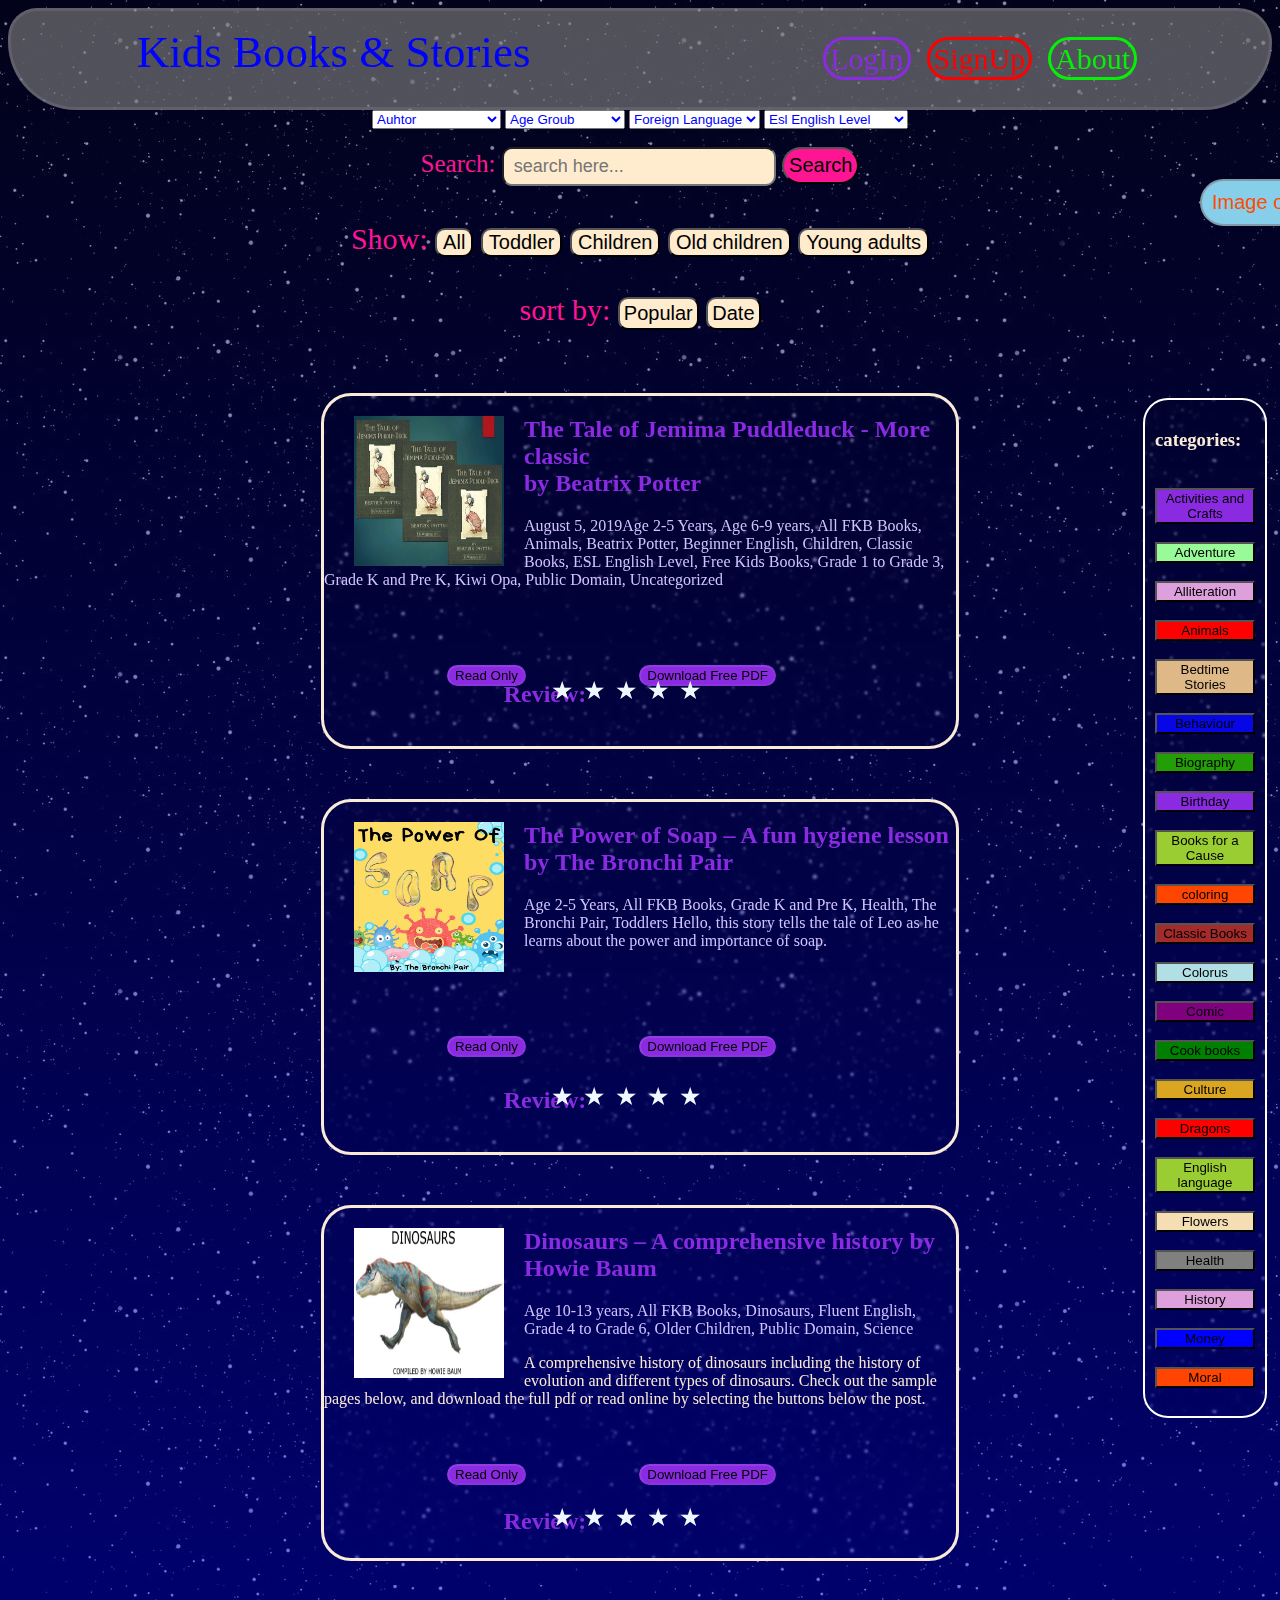
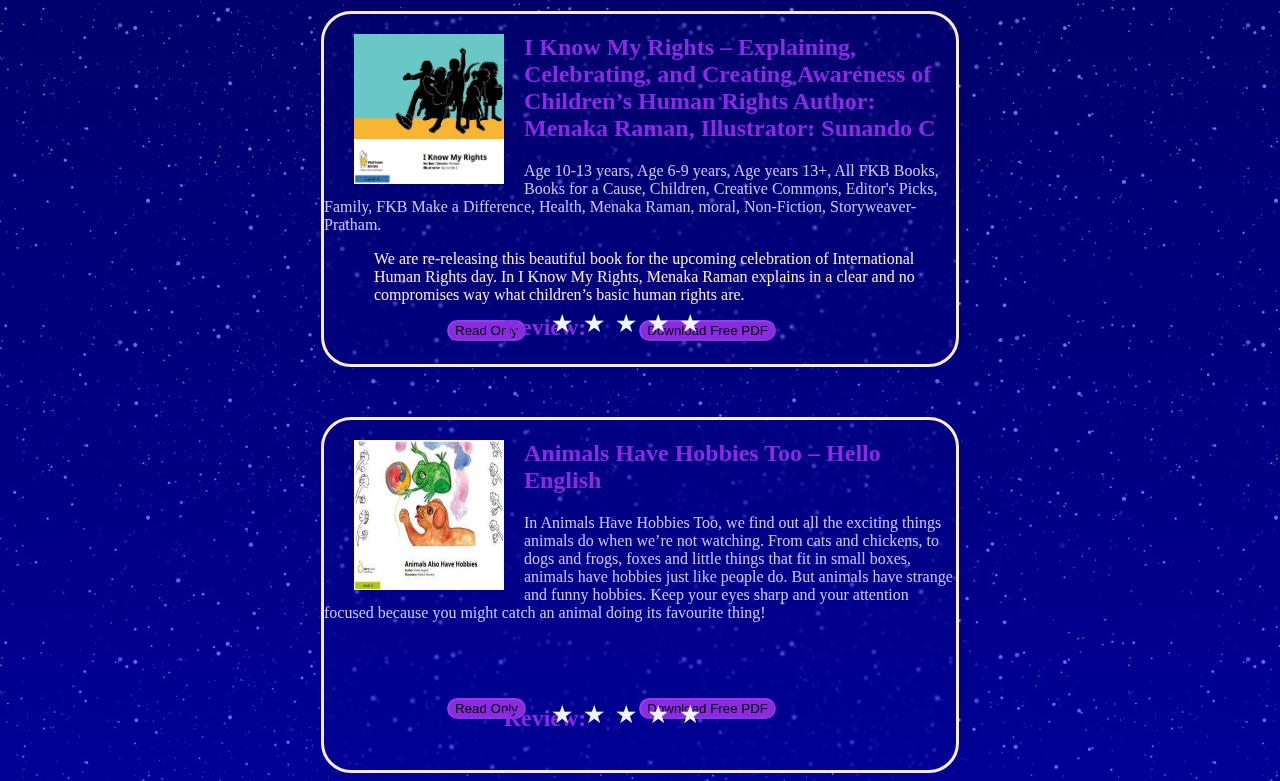
<file: index.html>
<!DOCTYPE HTML>

<head>
<title >Kids Books & Stories</title>
<meta name="viewport" content="width=device-width">
<link rel="stylesheet" href="style.css" type="text/css">
<link href='https://unpkg.com/boxicons@2.1.4/css/boxicons.min.css' rel='stylesheet'>

<title>Star Ratings</title>
</head>

<body>
<div class="container">
    <nav>
     <a   class="logo" href="#">  Kids Books & Stories</a>
     
 <ul>
   <li><a  class="login" href="index4.html">LogIn</a></li> 
   <li><a  class="signup" href="index5.html">SignUp</a></li>
   <li><a  class="info" href="index1.html">About</a></li>
  
 </ul>
  </nav>
</div>

<div class="list">
<select  style="color:blue;"  name="author">
<option style="color: black;" value="0" selected disabled>Auhtor</option>
<option value="Beatrix">Beatrix Potter</option>
<option value="Cheri">The Bronchi Pair</option>
<option value="Daniel">Howie Baum</option>
<option value="Elena">Menaka Raman</option>
<option value="Fred">Fred Strydom</option>
<option value="Gabe">Gabe Fankhauser</option>
<option value="Helen">Helen Brain</option>
<option value="Ivan">Ivan Parvov</option>
<option value="James">James Minter</option>
</select>

<select  style="color: blue; "  name="age">
<option  style="color: black; "    value="0" selected disabled>Age Groub</option>
<option value="2-5">Age 1-3 years</option>
<option value="2-5">Age 2-5 years</option>
<option value="6-9">Age 6-9years</option>
<option value="10-13">Age 10-13 years</option>
<option value="13+">Age 13+ years</option>
</select>

<select style="color: blue; " name="lang">
    <option  style="color: black; "value="0" selected disabled>Foreign Language</option>
    <option value="farsi">Farsi</option>
    <option value="french">French</option>
    <option value="german">German</option>
    <option value="turkish">Turkish</option>
    <option value="hindi">Hindi</option>
    <option value="spanish">Spanish</option>
    </select>

    <select style="color: blue; " name="ESL">
    <option style="color: black; " value="0" selected disabled>Esl English Level</option>
    <option value="beginner">Beginner English</option>
    <option value="intermediate">Intermediate English</option>
    <option value="fluent">Fluent English</option>
    </select>
</div>
<a  href="index3.html"><input class="images"  type="button" value="Image of Books"></a>
<br>
<div class="search">
<label style="color:deeppink ;">Search:</label>
<input style="height: 25px; width: 250px;outline: none; padding: 5px 10px; font-size: large;"  class="box" type="text" name="research" placeholder="search here..."  >
<input  class="button"  type="button" value="Search">
</div>
<br>
<br>
<div class="show">
<label style="color:deeppink;">Show:</label>
<input class ="showing" type="button" value="All" name="showing">
<input class ="showing" type="button" value="Toddler" name="Showing">
<input class ="showing" type="button" value="Children" name="Showing">
<input class ="showing" type="button" value="Old children" name="Showing">
<input class ="showing" type="button" value="Young adults" name="Showing">
</div>
<br>
<br>
<div class="sort">
    <label   style="color:deeppink;">sort by:</label>
    <input type="button" name="sort by" value="Popular">
    <input type="button" name="sort by" value="Date">
    </div>

    <div class="categories">
      <h3 style="font-size:400; color: antiquewhite; ">categories:</h3><br>
      <button style="background-color: blueviolet;">Activities and Crafts</button><br>
      <button  style="background-color:palegreen;">Adventure </button><br>
      <button  style="background-color: plum"> Alliteration</button><br>   
       <button  style="background-color: red"> Animals</button><br>
      <button style="background-color: burlywood"> Bedtime Stories</button><br> 
      <button style="background-color: rgb(7, 7, 230)">Behaviour</button><br>
      <button style="background-color: rgb(35, 158, 7);"> Biography</button><br>
      <button style="background-color: blueviolet;">Birthday</button><br>
      <button style="background-color: yellowgreen">Books for a Cause</button><br>      
      <button style="background-color: orangered">coloring</button><br>  
      <button style="background-color:brown">Classic  Books</button><br> 
      <button style="background-color: powderblue">Colorus</button><br> 
      <button style="background-color: purple">Comic</button><br> 
      <button style="background-color: green">Cook books</button><br> 
      <button style="background-color: goldenrod">Culture</button><br> 
      <button style="background-color: red">Dragons</button><br> 
      <button style="background-color: yellowgreen">English language</button><br> 
      <button style="background-color:wheat">Flowers</button><br> 
      <button style="background-color: gray">Health</button><br> 
      <button style="background-color:plum">History</button><br> 
      <button style="background-color: blue">Money</button><br> 
      <button style="background-color: orangered">Moral</button><br> 
    </div>

   <div class="books">
   <img class="img" src="beatrix potter.jpg" width="150px" height="150px">
   <h2 style="color: blueviolet;">The Tale of Jemima Puddleduck - More classic <br> by Beatrix Potter</h2>
   <p style="color: rgb(208, 196, 255);">August 5, 2019Age 2-5 Years, Age 6-9 years, All FKB Books, Animals, Beatrix Potter, Beginner English, Children, Classic Books, ESL English Level, Free Kids Books, Grade 1 to Grade 3, Grade K and Pre K, Kiwi Opa, Public Domain, Uncategorized </p>
  
    <input class="btn" type="button" value="Read Only">
    <input class="but" type="button" value="Download Free PDF">
    <h2  class="review"  style="color: blueviolet; text-align:center;">Review:</h2>
    <div class="rating">
      <input type="radio" id="star5" name="rating" value="5">
      <label for="star5"></label>
      <input type="radio" id="star4" name="rating" value="4">
      <label for="star4"></label>
      <input type="radio" id="star3" name="rating" value="3">
      <label for="star3"></label>
      <input type="radio" id="star2" name="rating" value="2">
      <label for="star2"></label>
      <input type="radio" id="star1" name="rating" value="1">
      <label for="star1"></label>
  </div>
    </div>

  <div class="books1">
    <img class="img1" src="the power of soap.jpg" width="150px" height="150px">
    <h2 style="color: blueviolet;">The Power of Soap – A fun hygiene lesson <br> by The Bronchi Pair</h2>
    <p style="color: rgb(208, 196, 255);"> Age 2-5 Years, All FKB Books, Grade K and Pre K, Health, The Bronchi Pair, Toddlers

      Hello, this story tells the tale of Leo as he learns about the power and importance of soap.</p>
   
     <input class="btn1" type="button" value="Read Only">
     <input class="but1" type="button" value="Download Free PDF">
     <h2  class="review1"  style="color: blueviolet; text-align:center;">Review:</h2>
     <div class="rating1">
       <input type="radio" id="star54" name="rating" value="5">
       <label for="star54"></label>
       <input type="radio" id="star44" name="rating" value="4">
       <label for="star44"></label>
       <input type="radio" id="star34" name="rating" value="3">
       <label for="star34"></label>
       <input type="radio" id="star24" name="rating" value="2">
       <label for="star24"></label>
       <input type="radio" id="star14" name="rating" value="1">
       <label for="star14"></label>
   </div>
     </div>

     <div class="books2">
      <img class="img2" src="dragon.jpg" width="150px" height="150px">
      <h2 style="color: blueviolet;">Dinosaurs – A comprehensive history by Howie Baum</h2>
      <p style="color: rgb(208, 196, 255);">Age 10-13 years, All FKB Books, Dinosaurs, Fluent English, Grade 4 to Grade 6, Older Children, Public Domain, Science <br></p>

        <p style="color: antiquewhite;">A comprehensive history of dinosaurs including the history of evolution and different types of dinosaurs. Check out the sample pages below, and download the full pdf or read online by selecting the buttons below the post.   </p>
     
       <input class="btn2" type="button" value="Read Only">
       <input class="but2" type="button" value="Download Free PDF">
       <h2  class="review2"  style="color: blueviolet; text-align:center;">Review:</h2>
       <div class="rating2">
         <input type="radio" id="star55" name="rating" value="5">
         <label for="star55"></label>
         <input type="radio" id="star44" name="rating" value="4">
         <label for="star44"></label>
         <input type="radio" id="star33" name="rating" value="3">
         <label for="star33"></label>
         <input type="radio" id="star22" name="rating" value="2">
         <label for="star22"></label>
         <input type="radio" id="star11" name="rating" value="1">
         <label for="star11"></label>
     </div>
       </div>

       <div class="books3">
        <img class="img3" src="human rights.jpg" width="150px" height="150px">
        <h2 style="color: blueviolet;">I Know My Rights – Explaining, Celebrating, and Creating Awareness of Children’s Human Rights
          Author: Menaka Raman, Illustrator: Sunando C</h2>
        <p style="color: rgb(208, 196, 255);">Age 10-13 years, Age 6-9 years, Age years 13+, All FKB Books, Books for a Cause, Children, Creative Commons, Editor's Picks, Family, FKB Make a Difference, Health, Menaka Raman, moral, Non-Fiction, Storyweaver-Pratham.<br></p>
          <p style="color: antiquewhite; margin-left: 50px;">We are re-releasing this beautiful book for the upcoming celebration of International Human Rights day. In I Know My Rights, Menaka Raman explains in a clear and no compromises way what children’s basic human rights are.  </p>
       
         <input class="btn3" type="button" value="Read Only">
         <input class="but3" type="button" value="Download Free PDF">
         <h2  class="review3"  style="color: blueviolet; text-align:center;">Review:</h2>
         <div class="rating3">
           <input type="radio" id="star53" name="rating" value="5">
           <label for="star53"></label>
           <input type="radio" id="star43" name="rating" value="4">
           <label for="star43"></label>
           <input type="radio" id="star33" name="rating" value="3">
           <label for="star33"></label>
           <input type="radio" id="star23" name="rating" value="2">
           <label for="star23"></label>
           <input type="radio" id="star13" name="rating" value="1">
           <label for="star13"></label>
       </div>
         </div>

         <div class="books4">
          <img class="img4" src="animals.jpg" width="150px" height="150px">
          <h2 style="color: blueviolet;">Animals Have Hobbies Too – Hello English</h2>
          <p style="color: rgb(208, 196, 255);">In Animals Have Hobbies Too, we find out all the exciting things animals do when we’re not watching. From cats and chickens, to dogs and frogs, foxes and little things that fit in small boxes, animals have hobbies just like people do. But animals have strange and funny hobbies. Keep your eyes sharp and your attention focused because you might catch an animal doing its favourite thing!

          </p>
         
           <input class="btn4" type="button" value="Read Only">
           <input class="but4" type="button" value="Download Free PDF">
           <h2  class="review4"  style="color: blueviolet; text-align:center;">Review:</h2>
           <div class="rating4">
             <input type="radio" id="star50" name="rating" value="5">
             <label for="star50"></label>
             <input type="radio" id="star40" name="rating" value="4">
             <label for="star40"></label>
             <input type="radio" id="star30" name="rating" value="3">
             <label for="star30"></label>
             <input type="radio" id="star20" name="rating" value="2">
             <label for="star20"></label>
             <input type="radio" id="star10" name="rating" value="1">
             <label for="star10"></label>
         </div>
           </div>

<script>

  
    const ratingInputs = document.querySelectorAll('.rating input');
    ratingInputs.forEach(input => {
        input.addEventListener('change', () => {
            console.log('تقييم: ' + input.value);
          
        });
    });


    const rating1Inputs = document.querySelectorAll('.rating1 input');
    rating1Inputs.forEach(input => {
        input.addEventListener('change', () => {
        console.log('تقييم: ' + input.value);
          
        }); 
    });
 
    const rating2Inputs = document.querySelectorAll('.rating2 input');
    rating2Inputs.forEach(input => {
        input.addEventListener('change', () => {
            console.log('تقييم: ' + input.value);
          
        });
    });
    const rating3Inputs = document.querySelectorAll('.rating3 input');
    rating3Inputs.forEach(input => {
        input.addEventListener('change', () => {
            console.log('تقييم: ' + input.value);
          
        });
    });
    const rating4Inputs = document.querySelectorAll('.rating4 input');
    rating4Inputs.forEach(input => {
        input.addEventListener('change', () => {
            console.log('تقييم: ' + input.value);
          
        });
    });
  </script>

 </body>
</html>
</file>
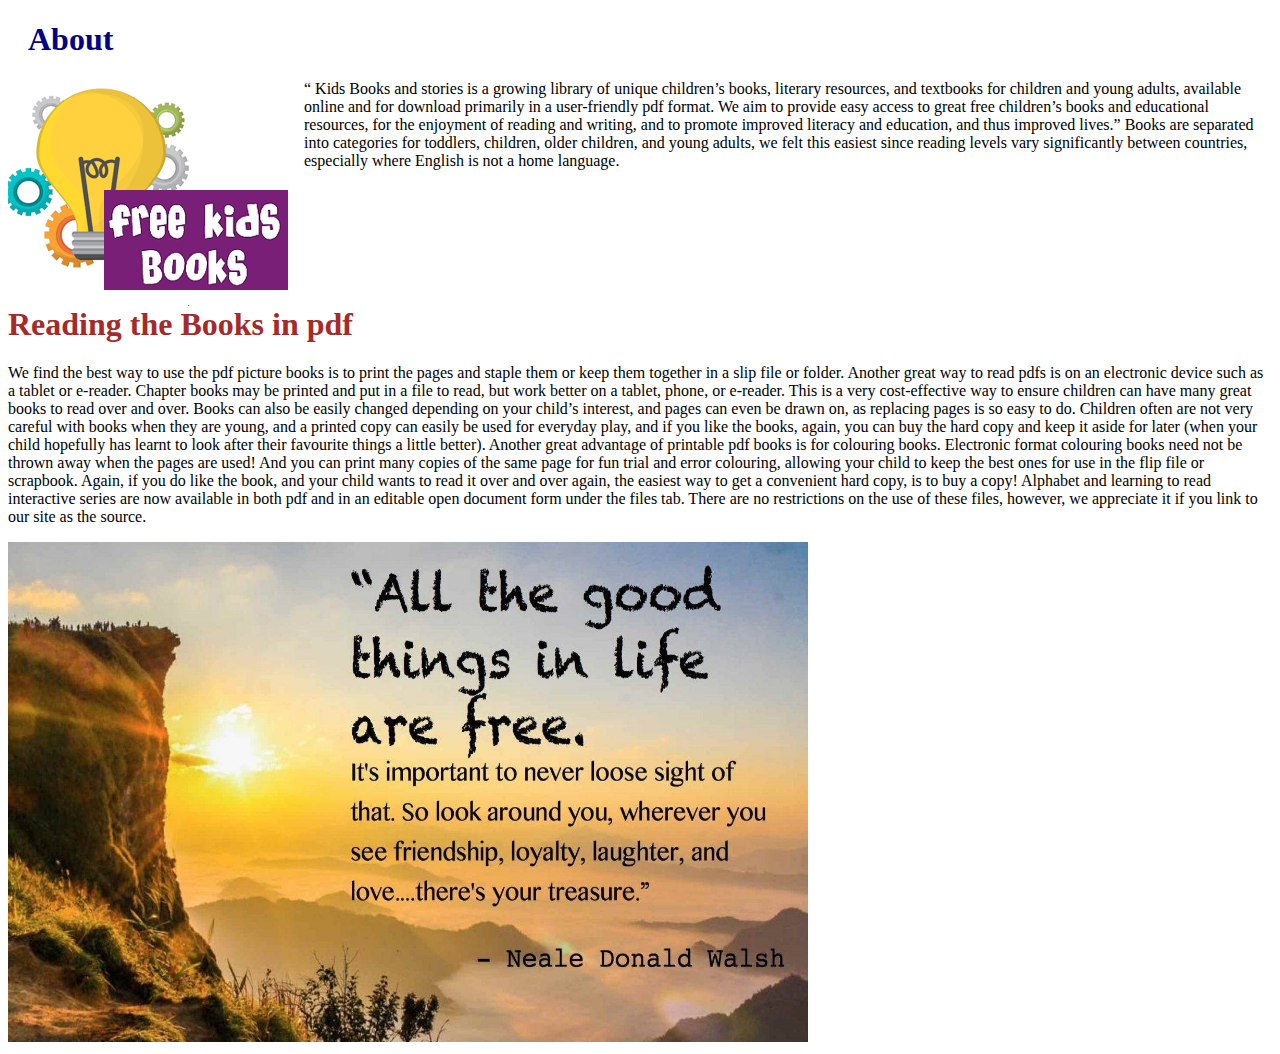
<file: index1.html>
<!DOCTYPE html>
<html lang="en">
<head>
    <meta charset="UTF-8">
    <meta name="viewport" content="width=device-width, initial-scale=1.0">
    <title>About </title>
</head>
<body>
    <h1 style="color: darkblue;margin-left: 20px;">About</h1>
    <img src="about.png" style="float: left;">

    <p>“ Kids Books  and stories is a growing library of unique children’s books, literary resources, and textbooks for children and young adults, available online and for download primarily in a user-friendly pdf format.

        We aim to provide easy access to great free children’s books and educational resources, for the enjoyment of reading and writing, and to promote improved literacy and education, and thus improved lives.”
        
        Books are separated into categories for toddlers, children, older children, and young adults, we felt this easiest since reading levels vary significantly between countries, especially where English is not a home language.</p>
        <br>
        <br>
        <br>
        <br>
        <br>
<h1 style="color: brown; margin-top:30px;">Reading the Books in pdf</h1>

<p>
 We find the best way to use the pdf picture books is to print the pages and staple them or keep them together in a slip file or folder. Another great way to read pdfs is on an electronic device such as a tablet or e-reader. Chapter books may be printed and put in a file to read, but work better on a tablet, phone, or e-reader.

This is a very cost-effective way to ensure children can have many great books to read over and over. Books can also be easily changed depending on your child’s interest, and pages can even be drawn on, as replacing pages is so easy to do.

Children often are not very careful with books when they are young, and a printed copy can easily be used for everyday play, and if you like the books, again, you can

buy the hard copy and keep it aside for later (when your child hopefully has learnt to look after their favourite things a little better).

Another great advantage of printable pdf books is for colouring books. Electronic format colouring books need not be thrown away when the pages are used! And you can print many copies of the same page for fun trial and error colouring, allowing your child to keep the best ones for use in the flip file or scrapbook.

Again, if you do like the book, and your child wants to read it over and over again, the easiest way to get a convenient hard copy, is to buy a copy!

Alphabet and learning to read interactive series are now available in both pdf and in an editable open document form under the files tab. There are no restrictions on the use of these files, however, we appreciate it if you link to our site as the source.</p>

<img src="freebooks.jpg" alt="this is a photo" height="500px" width="800px">






</body>
</html>
</file>
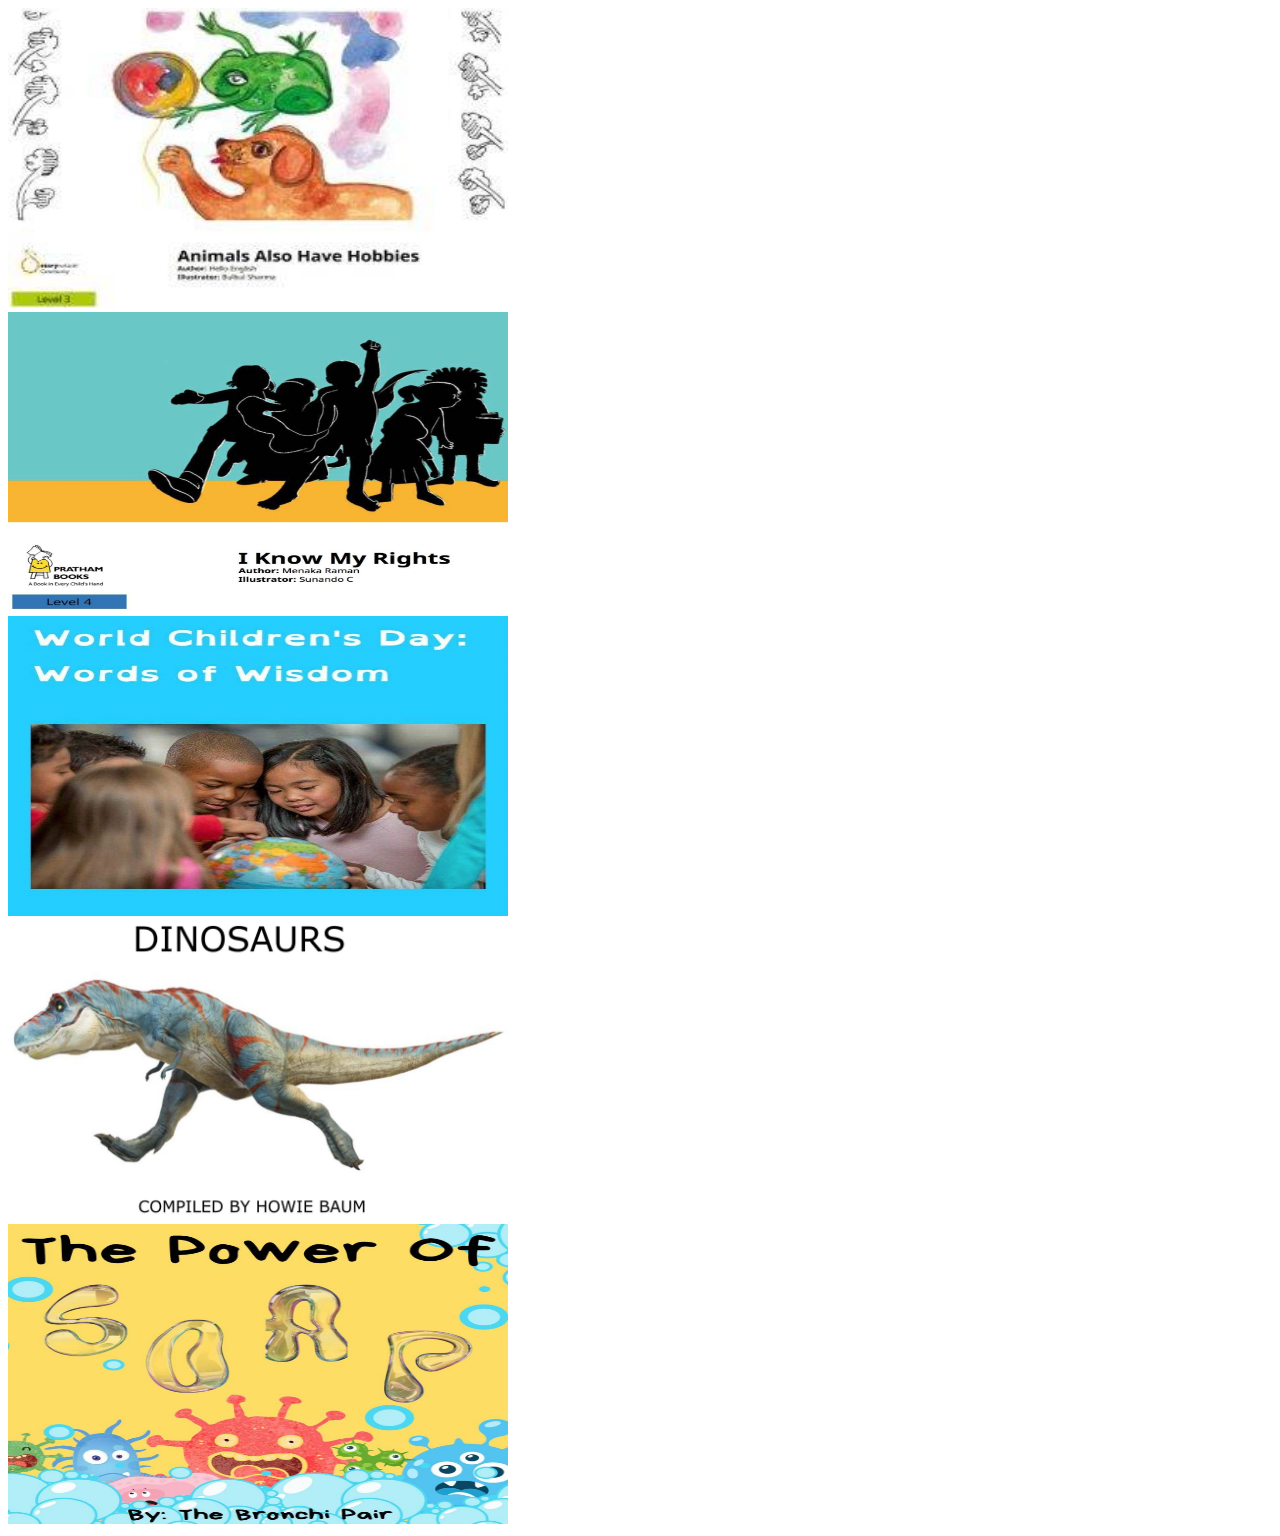
<file: index3.html>
<!DOCTYPE html>
<html lang="en">
<head>
    <meta charset="UTF-8">
    <meta name="viewport" content="width=device-width, initial-scale=1.0">
    <title>Images</title>
</head>
<body>
    <img src="animals.jpg" height="300px" width="500px"><br>
<img src="human rights.jpg" height="300px" width="500px"><br>
<img src="children.jpg"  height="300px" width="500px"><br>
<img src="dragon.jpg" alt="oopps" height="300px" width="500px"><br>
<img src="the power of soap.jpg" alt="oppps"height="300px" width="500px">
</body>
</html>
</file>
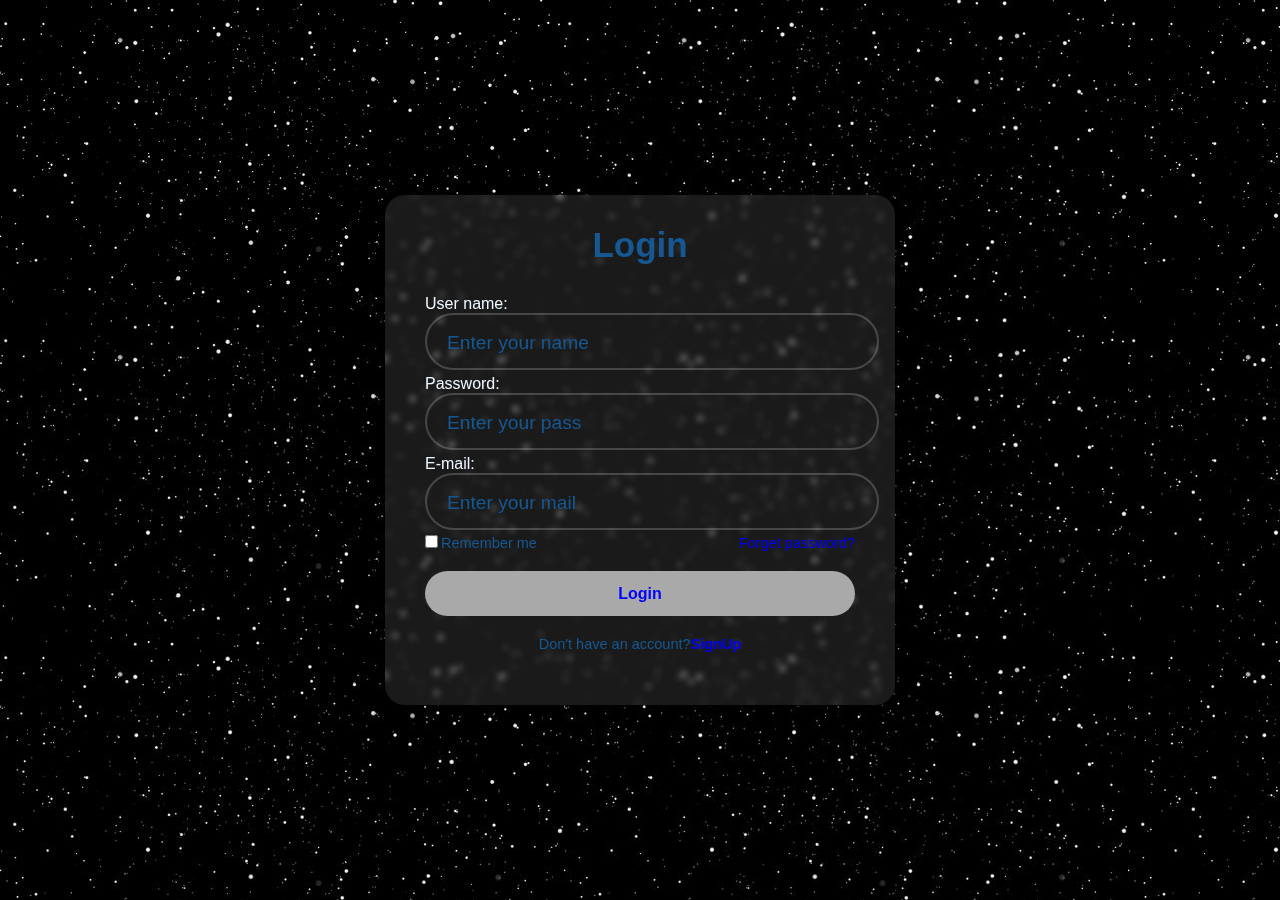
<file: index4.html>
<!DOCTYPE html>
<html lang="en">
<head>
    <link rel="stylesheet" href="style1.css" type="text/css">
    <title>login</title>
</head>
<body>


    <div class="log">
<form>
  <h1>Login</h1>
    <div class="user">
 <label for="user">User name:</label>
 <input id="user" type="text" name="user" placeholder="Enter your name" required>
 
  </div>

 <div class="user">
 <label for="pass">Password:</label>
 <input id="pass" type="password" name="pass" placeholder="Enter your pass" required>
 
 </div>

 <div class="user">
 <label for="mail">E-mail:</label>
 <input id="mail" type="email" name="email" placeholder="Enter your mail" required> 
 </div>

 <div class="Remember-forget">
 <label><input type="checkbox">Remember me</label>
 <a href="#" >Forget password?</a>
 </div>

 <input type="submit" value="Login" class="btn">

 <div class="signup">
    <p>Don't have an account?<a href="signup.html">SignUp</a></p>
 </div>


 
</form>
</div>

 </body>
 </html>
</file>
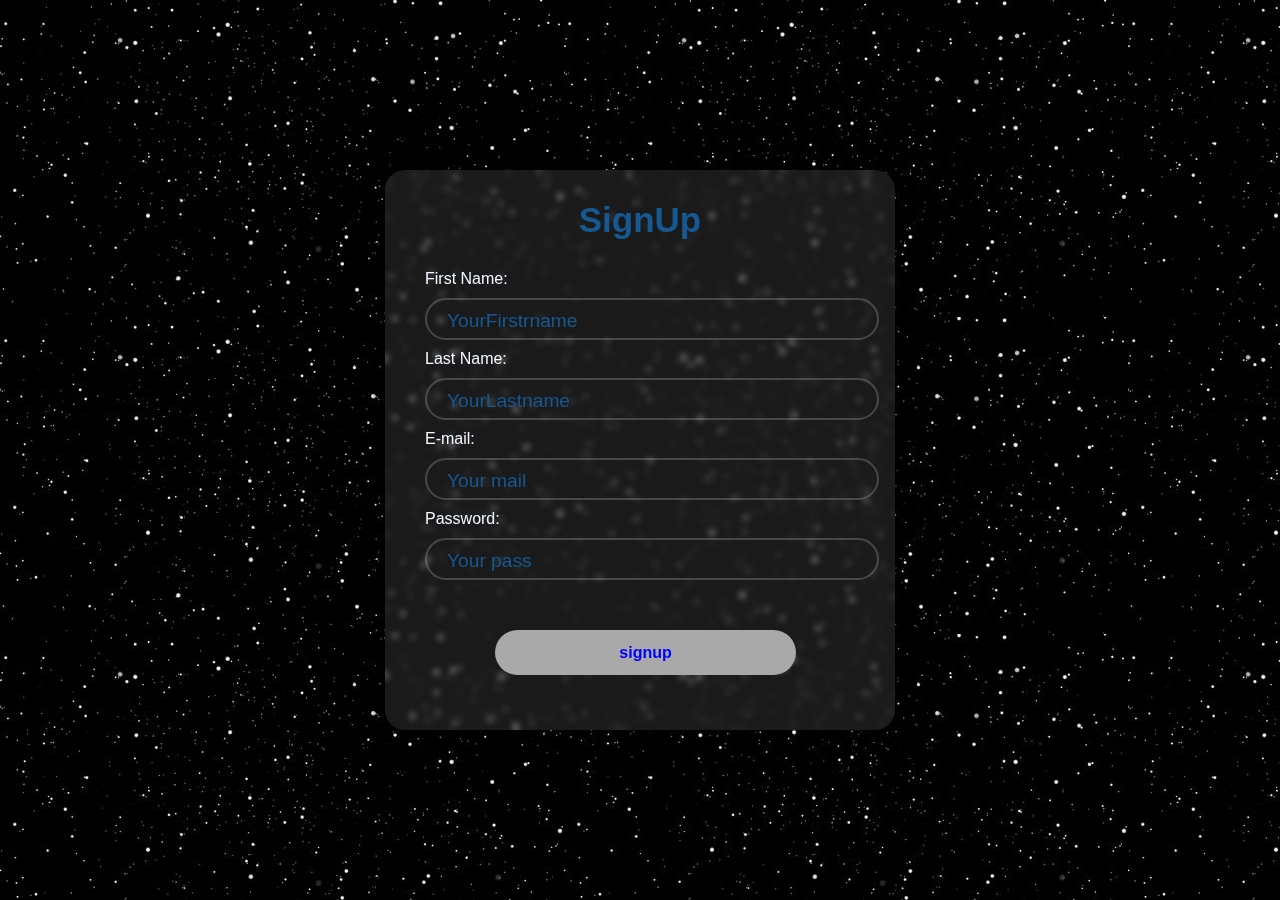
<file: index5.html>
<!DOCTYPE html>
<html lang="en">
<head>
<link rel="stylesheet" href="style2.css" type="text/css">
    <title>signup</title>
</head>

<body>
<div class="log">
 <form>
  <h1>SignUp</h1>
  <div class="user">
    <label for="fname">First Name:</label>
    <input id="fname" type="text" name="firstname" placeholder="YourFirstrname" required>

  </div>

  <div class="user">
    <label for="lname">Last Name:</label>
    <input id="lname" type="text" name="lastname" placeholder="YourLastname" required>
  </div>

  <div class="user">
  <label for="mail">E-mail:</label>
  <input id="mail" type="email" name="mail" placeholder="Your mail" required>
  </div>

  <div class="user">
  <label for="pass">Password:</label>
  <input id="pass" type="password" name="pass" placeholder="Your pass" required>
  </div>



 <input  class="btn"  type="submit" value="signup">

  </form>

</div>












</body>
</html>
</file>
<file: style.css>
.container{
    border: solid 3px ;
    border-radius: 60px 70px 140px 140px;
    border-color: rgb(255, 225, 255,0.1);
    font-family:cursive; 
    background-color: rgba(128, 128, 128, 0.637);
    
}
    
body{
   height: 100%;
    background-image:
    linear-gradient(rgba(4, 4, 59, 0.437),rgba(0, 0, 255, 0.582)),
    url(z.jpg);
    color:black;

  
}

nav{
display: flex;
justify-content: space-between;
width: 80% ;
margin: auto;
padding: 15px ;
backdrop-filter: blur(0.1px);
margin-top: 0;
}

nav ul li {
    display:inline-block;
    margin: 0 6px;
}

nav a.logo{ 
    color:blue;
    text-decoration: none;
    font-size: 45px;
    font-weight: 500;
    
}
 

nav a.info{
    text-decoration: none;
    text-transform: capitalize;
    font-weight: 400;
    font-size: 30px;
    color:rgb(7, 239, 7);
   border: 3px solid;
   border-radius: 25px;
   padding: 2px 4px;
   
}
nav a.information{
    text-decoration: none;
    text-transform: capitalize;
    font-weight: 400;
    font-size: 30px;
    color:yellow;
   border: 3px solid;
   border-radius: 25px;
   padding: 2px 4px;
   
}
.images{
border: 2px solid rgba(128, 128, 128, 0.637);
border-radius: 25px;
padding: 10px;
color:#ff4d00;
background-color:skyblue;
position: absolute;
left:1200px;
margin-top: 50px;
font-size: 20px;

}
nav a.login{
    text-decoration: none;
    text-transform: capitalize;
    font-weight: 400;
    font-size: 30px;
    color:blueviolet;
   border: 3px solid;
   border-radius: 25px;
   padding: 2px 4px;
}
 nav a.signup{
    text-decoration: none;
    text-transform: capitalize;
    font-weight: 400;
    font-size: 30px;
    color:red;
   border: 3px solid;
   border-radius: 25px;
   padding: 2px 4px;
}

nav  a:hover{
    color:rgba(15, 15, 248, 0.582);
}

.list{
    margin-top: 0px;
    text-align: center;
      
    }


.search{
    text-align: center;
    font-size: 25px;
}

 .search input.button{
    font-size: 20px;
    background-color: deeppink;
    border-radius: 20px; 
    padding: 5px;
 }

 .search input.button:hover{
    color: darkorchid;
 }

.show{
text-align: center;
font-size: 30px;
}
.showing{
    border-radius: 10px;
    background-color:blanchedalmond;
    font-size: 20px;
}
.showing:hover{
color: blueviolet;
}

.sort{
text-align:center;
margin-bottom: 5%;
font-size: 30px;
}
.sort input{
    border-radius: 10px;
    background-color:blanchedalmond;
    padding: 3px 4px;
    font-size: 20px;
}
.sort input:hover{
    color: rgba(137, 43, 226, 0.784);

}
.box{
    background-color: blanchedalmond;
    border-radius: 10px;
    color: black;
}

.books{
margin: 3px auto;
width: 50%;
border: solid 3px;
border-radius: 30px;
border-color: antiquewhite;
backdrop-filter: blur(1px);
height: 350px;
}
.img{
  margin-left: 30px;
 margin-top: 20px;
 margin-right: 20px;
 float: left;
}
.btn{
margin-left: 30%;
margin-bottom: 80px;
margin-right: 30px;
margin-top: 60px;
background-color:blueviolet;
border-radius: 30px;
border-color: rgb(255, 225, 255,0.1);
position: absolute;
right:400px ;
}

.but{
    margin-left: 30%;
    margin-bottom: 80px;
    margin-right: 30px;
    margin-top: 60px;
    background-color:blueviolet;
    border-radius: 30px;
    border-color: rgb(255, 225, 255,0.1);
    position: absolute;
    right: 150px ;
    

}
.books1{
    margin: 3px auto;
    width: 50%;
    border: solid 3px;
    border-radius: 30px;
    border-color: antiquewhite;
    backdrop-filter: blur(1px);
    height: 350px;
    margin-top: 50px;
    }
    .img1{
      margin-left: 30px;
     margin-top: 20px;
     margin-right: 20px;
     float: left;
    }
    .btn1{
    margin-left: 30%;
    margin-bottom: 80px;
    margin-right: 30px;
    margin-top: 70px;
    background-color:blueviolet;
    border-radius: 30px;
    border-color: rgb(255, 225, 255,0.1);
    position: absolute;
    right:400px ;
    
    
    }
    
    .but1{
        margin-left: 30%;
        margin-bottom: 80px;
        margin-right: 30px;
        margin-top: 70px;
        background-color:blueviolet;
        border-radius: 30px;
        border-color: rgb(255, 225, 255,0.1);
        position: absolute;
        right: 150px ;
        
    
    }


    .books2{
        margin: 3px auto;
        width: 50%;
        border: solid 3px;
        border-radius: 30px;
        border-color: antiquewhite;
        backdrop-filter: blur(1px);
        height: 350px;
        margin-top: 50px;
        }
        .img2{
          margin-left: 30px;
         margin-top: 20px;
         margin-right: 20px;
         float: left;
        }
        .btn2{
        margin-left: 30%;
        margin-bottom: 80px;
        margin-right: 30px;
        margin-top: 40px;
        background-color:blueviolet;
        border-radius: 30px;
        border-color: rgb(255, 225, 255,0.1);
        position: absolute;
        right:400px ;
        
        
        }
        
        .but2{
            margin-left: 30%;
            margin-bottom: 80px;
            margin-right: 30px;
            margin-top: 40px;
            background-color:blueviolet;
            border-radius: 30px;
            border-color: rgb(255, 225, 255,0.1);
            position: absolute;
            right: 150px ;
            
        
        }


        .books3{
            margin: 3px auto;
            width: 50%;
            border: solid 3px;
            border-radius: 30px;
            border-color: antiquewhite;
            backdrop-filter: blur(1px);
            height: 350px;
            margin-top: 50px;
            }
            .img3{
              margin-left: 30px;
             margin-top: 20px;
             margin-right: 20px;
             float: left;
            }
            .btn3{
            margin-left: 30%;
            margin-bottom: 80px;
            margin-right: 30px;
            margin-top: 0px;
            background-color:blueviolet;
            border-radius: 30px;
            border-color: rgb(255, 225, 255,0.1);
            position: absolute;
            right:400px ;
            
            
            }
            
            .but3{
                margin-left: 30%;
                margin-bottom: 80px;
                margin-right: 30px;
                margin-top: 0px;
                background-color:blueviolet;
                border-radius: 30px;
                border-color: rgb(255, 225, 255,0.1);
                position: absolute;
                right: 150px ;
                
            
            }


            .books4{
                margin: 3px auto;
                width: 50%;
                border: solid 3px;
                border-radius: 30px;
                border-color: antiquewhite;
                backdrop-filter: blur(1px);
                height: 350px;
                margin-top: 50px;
                }
                .img4{
                  margin-left: 30px;
                 margin-top: 20px;
                 margin-right: 20px;
                 float: left;
                }
                .btn4{
                margin-left: 30%;
                margin-bottom: 80px;
                margin-right: 30px;
                margin-top: 60px;
                background-color:blueviolet;
                border-radius: 30px;
                border-color: rgb(255, 225, 255,0.1);
                position: absolute;
                right:400px ;
                
                
                }
                
                .but4{
                    margin-left: 30%;
                    margin-bottom: 80px;
                    margin-right: 30px;
                    margin-top: 60px;
                    background-color:blueviolet;
                    border-radius: 30px;
                    border-color: rgb(255, 225, 255,0.1);
                    position: absolute;
                    right: 150px ;
                    
                
                }


 .categories{
    border: 2px  solid white;
    display:flex;
    border-radius: 25px;
    backdrop-filter: blur(1px);
    flex-direction: column;
    width: 100px;
    height: 100%; 
    align-items: rigth; 
    justify-content: right;
    margin: 5px;
    padding: 10px; 
    float: right;
    margin-bottom:30%;
   
            
 }
    
 .rating {
    display: flex;
    flex-direction:row-reverse; 
    font-size: 25px;
    color: aliceblue;
    position: absolute;
    right: 250px;
    left: 10px;
    top: 280px;
    bottom: 30px;

}

.rating input {
    display: none;
}

.rating label {
    cursor: pointer;
    margin: 0 5px;
}

.rating label:before {
    content: '\2605'; 
}

.rating input:checked ~ label:before {
    content: '\2605'; 
    color: #ffcc00;
}

.review{
position: absolute;
right: 200px;
left: 10px;
top: 265px;
bottom: 40px;

}



.rating1 {
    display: flex;
    flex-direction:row-reverse; 
    font-size: 25px;
    color: aliceblue;
    position: absolute;
    right: 250px;
    left: 10px;
    top: 280px;
    bottom: 30px;

}

.rating1 input {
    display: none;
}

.rating1 label {
    cursor: pointer;
    margin: 0 5px;
}

.rating1 label:before {
    content: '\2605'; 
}

.rating1 input:checked ~ label:before {
    content: '\2605'; 
    color: #ffcc00;
}

.review1{
position: absolute;
right: 200px;
left: 10px;
top: 265px;
bottom: 40px;

}

.rating2 {
    display: flex;
    flex-direction:row-reverse; 
    font-size: 25px;
    color: aliceblue;
    position: absolute;
    right: 250px;
    left: 10px;
    top: 295px;
    bottom: 30px;

}
.rating2 input {
    display: none;
}

.rating2 label {
    cursor: pointer;
    margin: 0 5px;
}

.rating2 label:before {
    content: '\2605'; 
}

.rating2 input:checked ~ label:before {
    content: '\2605'; 
    color: #ffcc00;
}

.review2{
position: absolute;
right: 200px;
left: 10px;
top: 280px;
bottom: 40px;

}

.rating3 {
    display: flex;
    flex-direction:row-reverse; 
    font-size: 25px;
    color: aliceblue;
    position: absolute;
    right: 250px;
    left: 10px;
    top: 295px;
    bottom: 30px;

}

.rating3 input {
    display: none;
}

.rating3 label {
    cursor: pointer;
    margin: 0 5px;
}

.rating3 label:before {
    content: '\2605'; 
}

.rating3 input:checked ~ label:before {
    content: '\2605'; 
    color: #ffcc00;
}

.review3{
position: absolute;
right: 200px;
left: 10px;
top: 280px;
bottom: 40px;

}

.rating4 {
    display: flex;
    flex-direction:row-reverse; 
    font-size: 25px;
    color: aliceblue;
    position: absolute;
    right: 250px;
    left: 10px;
    top: 280px;
    bottom: 30px;

}

.rating4 input {
    display: none;
}

.rating4 label {
    cursor: pointer;
    margin: 0 5px;
}

.rating4 label:before {
    content: '\2605'; 
}

.rating4 input:checked ~ label:before {
    content: '\2605'; 
    color: #ffcc00;
}

.review4{
position: absolute;
right: 200px;
left: 10px;
top: 265px;
bottom: 40px;

}
</file>
<file: style1.css>
*{
margin: 0;
padding: 0;
font-family:sans-serif;
}
    

body{
display: flex;
justify-content: center;
justify-items: center;
height: 100vh;
align-items: center;
background-image: url(z.jpg);
}

.log{
   height: 450px;
    width: 430px;
    background-color: rgb(255, 255, 255,0.1);
    color: rgb(22, 88, 146);
    border-radius: 20px;
    padding: 30px 40px;
    backdrop-filter: blur(3px);
}
h1{
    font-size: 35px;
    text-align: center;
}

.user{
width: 100%;
height: 50px;
position: relative;
margin: 30px 0;
color: aliceblue;

}
 .user input{
width: 100%;
height: 100%;
background:transparent;
border: none;
border-radius: 40px;
border: 2px solid rgb(255, 255, 255,0.2);
font-size: 16px;
padding-top:3px;
padding-left: 20px;
font-weight: 500px;
font-size: larger;
color:antiquewhite;

 }

 .user input::placeholder{
    color: rgb(22, 88, 146);
 }
 .user i{
    position: absolute;
    right: 20px;
    top: 80%;
    transform: translateY(-50%);
    font-size: 20px;
 }

 .Remember-forget{
display: flex;
justify-content: space-between;
font-size: 14.5px;
margin-top: 15px;
margin-bottom: 20px;

 }
  .Remember-forget label input{
  accent-color: rgb(22, 88, 146);
  margin-right: 3px ; 
  }
.Remember-forget a{
    text-decoration: none; 
    color: blue;
}
.Remember-forget a:hover {
    color: brown;
}
  .btn{
  width: 100%; 
  height: 45px;
  border: none;
outline: none;
border-radius: 40px;
font-size: 16px;
font-weight: 600;
color: blue;
background-color: darkgray;
  }
.signup{
font-size: 14.5px;
text-align: center;
margin: 20px 0 15px;
}
.signup p a{
color: blue;
text-decoration: none;
font-weight: 600;
}
 .signup a:hover{
    color: brown;
 }
</file>
<file: style2.css>
*{
    margin: 0;
    padding: 0;
    font-family:sans-serif;
    }
    body{
    display: flex;
    justify-content: center;
    justify-items: center;
    height: 100vh;
    align-items: center;
    background-image: url(z.jpg);
    }
    .log{
        height: 500px;
         width: 430px;
         background-color: rgb(255, 255, 255,0.1);
         color: rgb(22, 88, 146);
         border-radius: 20px;
         padding: 30px 40px;
         backdrop-filter: blur(3px);
     }
     h1{
        font-size: 35px;
        text-align: center;
    }
    .user{
        width: 100%;
        height: 50px;
        position: relative;
        margin: 30px 0;
        color: aliceblue;
        
        }
         .user input{
            width: 100%;
            height: 70%;
            background:transparent;
            border: none;
            border-radius: 40px;
            border: 2px solid rgb(255, 255, 255,0.2);
            font-size: 16px;
            padding-top:3px;
            padding-left: 20px;
            font-weight: 500px;
            font-size: larger;
            color: antiquewhite;
            margin-top: 10px;
         }
         .user input::placeholder{
            color: rgb(22, 88, 146);
         }
            
         .btn{
            width: 70%; 
            height: 45px;
            border: none;
          outline: none;
          border-radius: 40px;
          font-size: 16px;
          font-weight: 600;
          color: blue;
          background-color: darkgray;
          margin-left: 70px;
          margin-top:40px ;
            }
            .user i{
                position: absolute;
                right: 20px;
                top: 80%;
                transform: translateY(-50%);
                font-size: 20px;
             }
</file>
